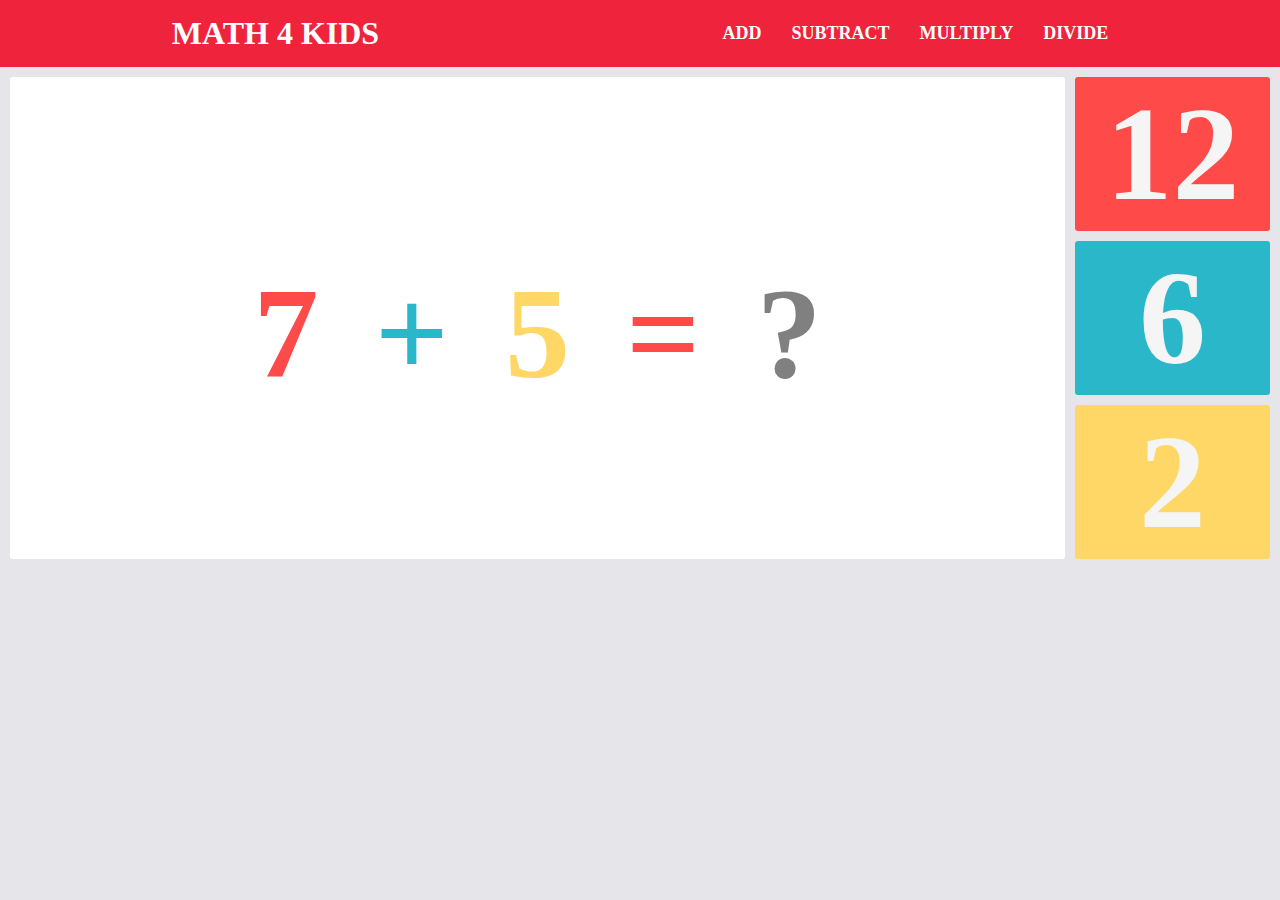
<file: root/index.html>
<!DOCTYPE html>
<html lang="en">
<head>
    <meta charset="UTF-8">
    <meta http-equiv="X-UA-Compatible" content="IE=edge">
    <meta name="viewport" content="width=device-width, initial-scale=1.0">
    <link rel="preconnect" href="https://fonts.googleapis.com">
    <link rel="preconnect" href="https://fonts.gstatic.com" crossorigin>
    <link rel="stylesheet" href="/root/styles/style.css">
    <title>Math for Kids application</title>
</head>
<body>
    <audio id="myAudio">
        <source src="/wrong.mp3/wrong.mp3">
    </audio>
    <header>
        <div class="nav">
            <h1>math 4 kids</h1>
            <ul>
                <li><a href="index.html">add</a></li>
                <li><a href="subtract.html">subtract</a></li>
                <li><a href="multiply.html">multiply</a></li>
                <li><a href="">divide</a></li>
            </ul>
        </div>
    </header>
    <div class="question-container">
        <div class="number-question">
            <h1 id="num1" style="color: #fe4a49;">1</h1>
            <h1 style="color: #2ab7ca;">+</h1>
            <h1 id="num2" style="color: #fed766;">1</h1>
            <h1 style="color: #fe4a49;">=</h1>
            <h1 style="color: gray;">?</h1>
        </div>
        <div class="answer-quetion">
            <h1 id="option1">1</h1>
            <h1 id="option2">2</h1>
            <h1 id="option3">3</h1>
        </div>
    </div>
    <script src="/root/script/main.js"></script>
</body>
</html>
</file>
<file: root/styles/style.css>
*{
    font-family: 'Architects Daughter', cursive;
    margin: 0;
    padding: 0;
}
body{
    background-color: #e6e6ea;
}
ul{
    list-style: none;
    display: flex;
    column-gap: 30px;
}
a{
    text-decoration: none;
    color: #fff;
    font-weight: bold;
    font-size: 18px;
    text-transform: uppercase;
}
.nav{
    padding: 15px 0 ;
    display: flex;
    justify-content: space-around;
    align-items: center;
    background-color: #ef233c;
    color: white;
}
.nav h1{
    font-size: 2rem;
    text-transform: uppercase;
}
.question-container{
    display: grid;
    grid-template-columns: 84% 16%;
}
.number-question{
    background-color: whitesmoke;
    font-size: 65px;
    background-color: white;
    border-radius: 3px;
    text-align: center;
    padding-top: 15%;
    margin-top: 10px;
    margin-left: 10px;
    margin-right: 10px;
}
.number-question h1{
    display: inline-block;
    padding: 20px;
}
.answer-quetion{
    font-size: 67px;
    margin-right: 10px;
}
.answer-quetion h1{
    cursor: pointer;
    color: whitesmoke;
    border-radius: 3px;
    margin-top: 10px;
    text-align: center;
    width: 100%;
}
#option1{
    background-color: #fe4a49;
    transition: 1s;
}
#option1:hover{
    color: #fe4a49;
    background-color: white;
}
#option2{
    background-color: #2ab7ca;
    transition: 1s;
}
#option2:hover{
    color: #2ab7ca;
    background-color: white;
}
#option3{
    background-color: #fed766;
    transition: 1s;
}
#option3:hover{
    color: #fed766;
    background-color: white;
}
</file>
